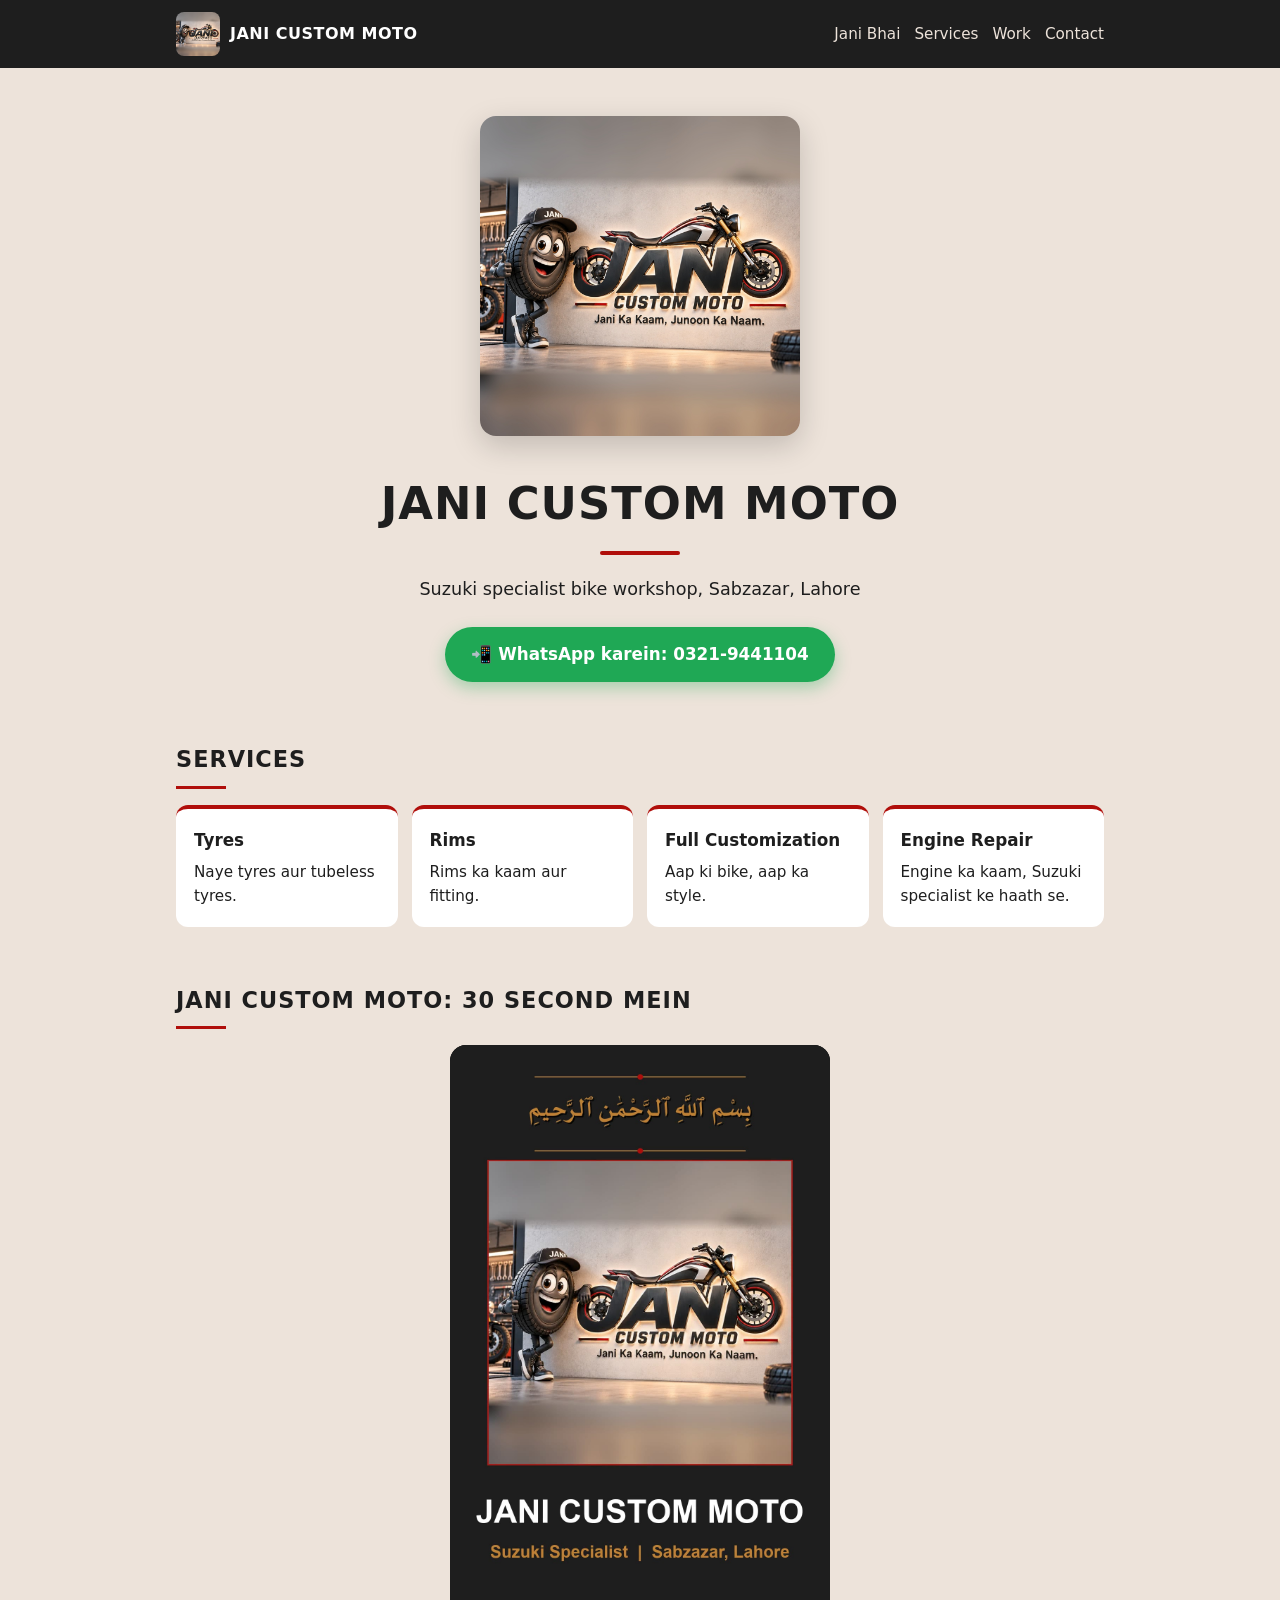
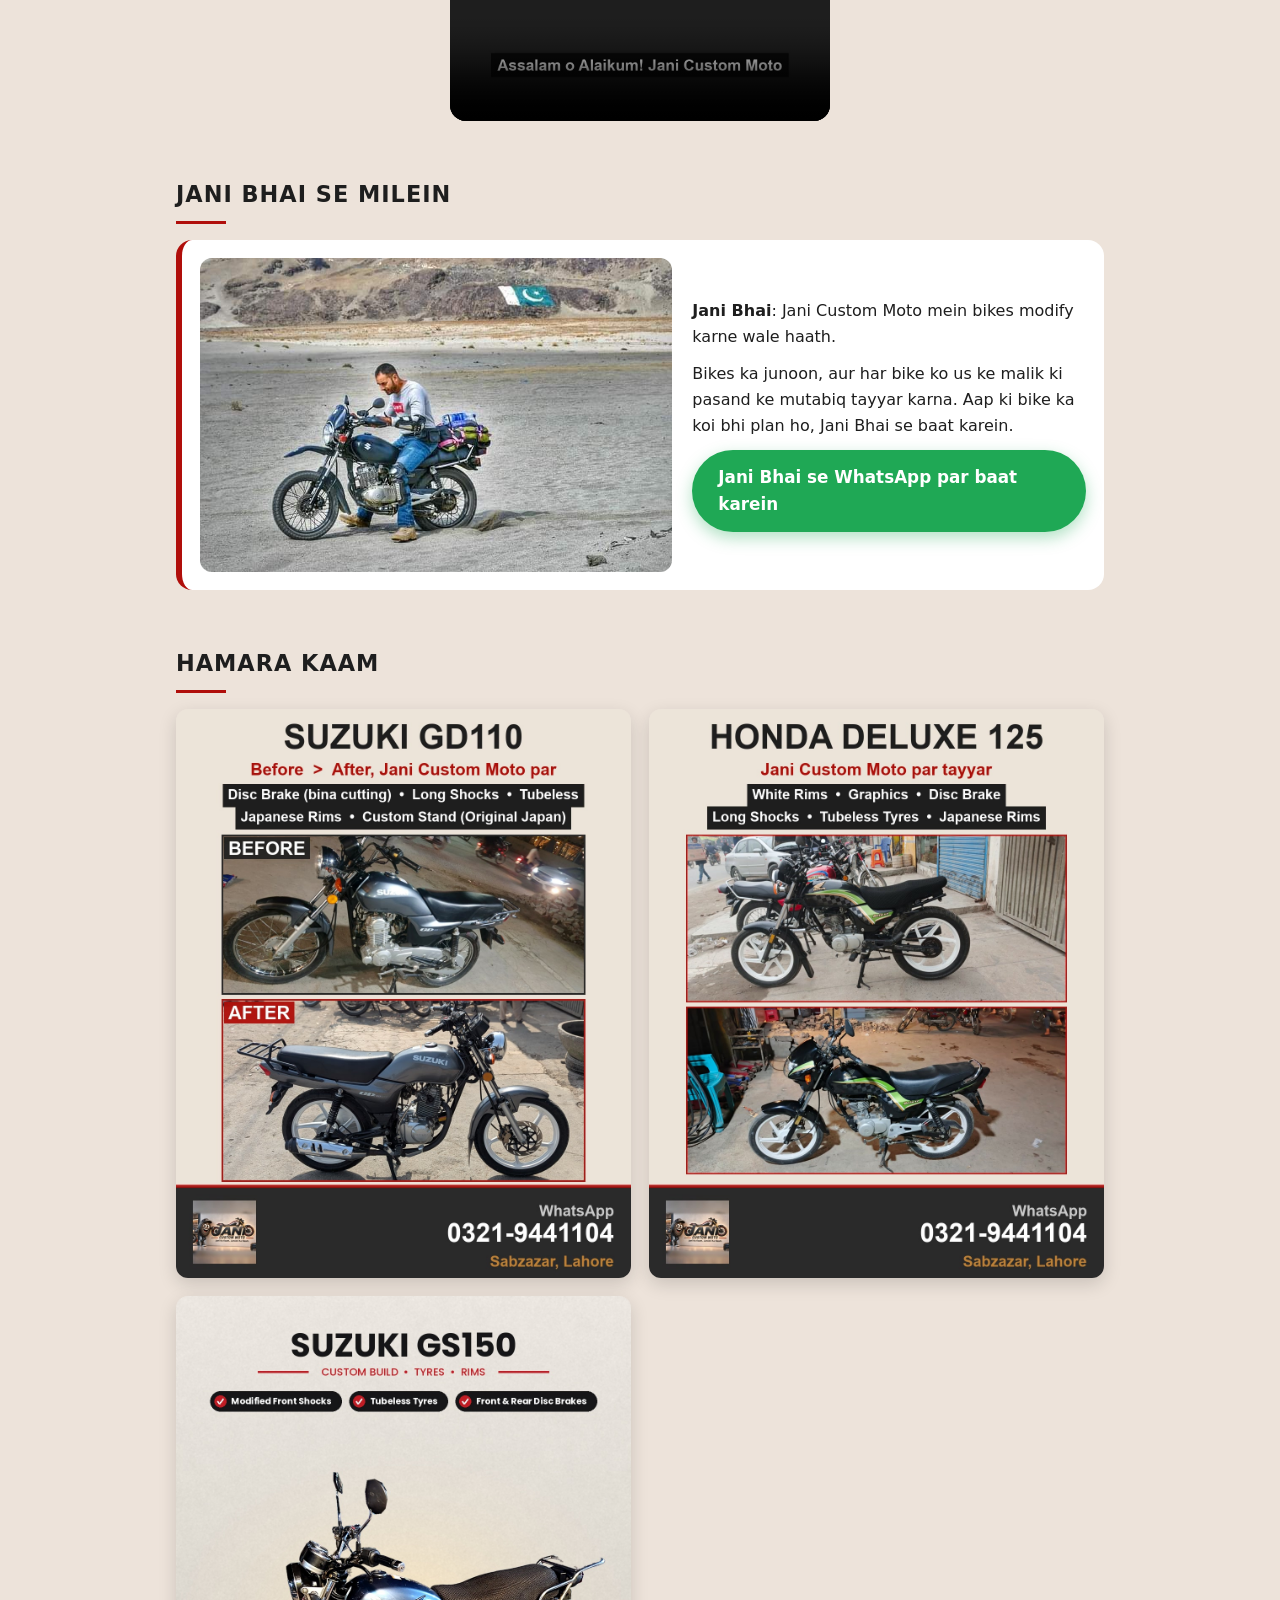
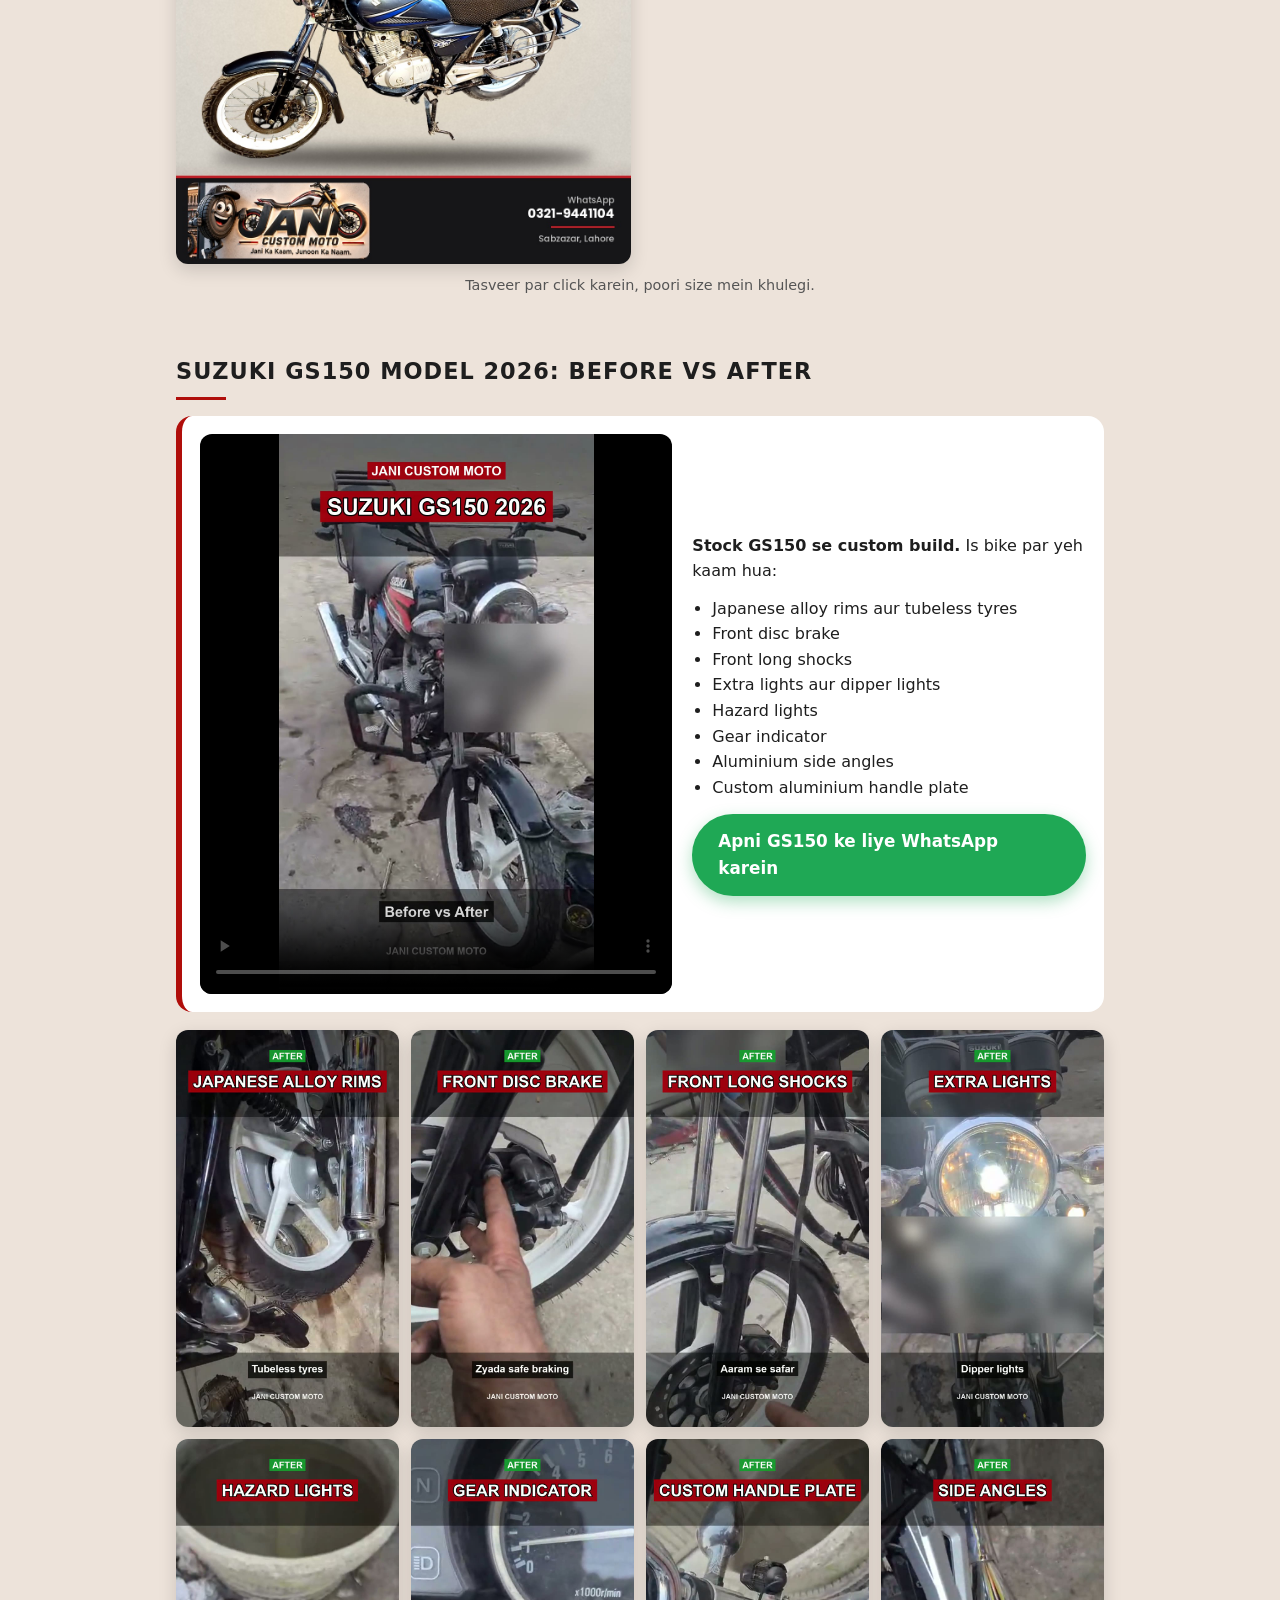
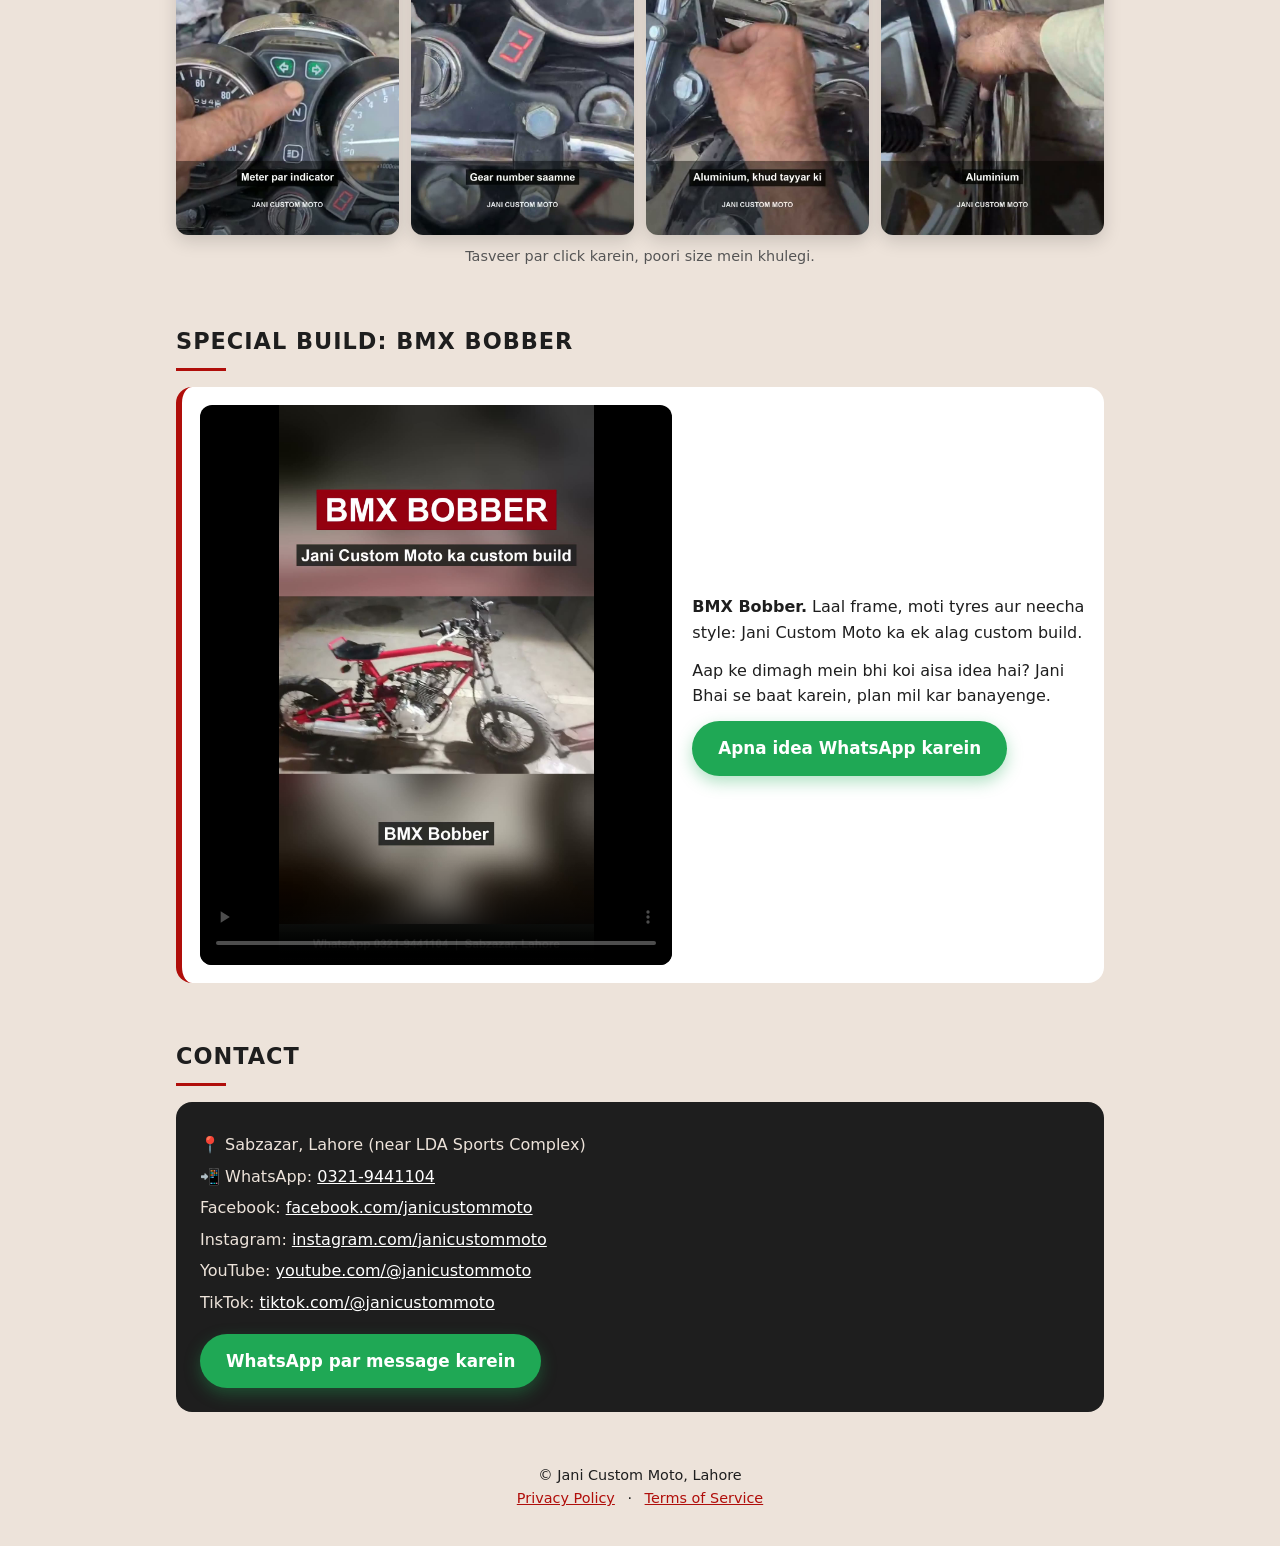
<file: index.html>
<!doctype html>
<html lang="en">
<head>
  <meta charset="utf-8">
  <meta name="viewport" content="width=device-width, initial-scale=1">
  <title>Jani Custom Moto | Suzuki Bike Workshop, Sabzazar Lahore</title>
  <meta name="description" content="Jani Custom Moto: Suzuki-specialist bike workshop in Sabzazar, Lahore. Tyres, rims, full customization and engine repair. WhatsApp 0321-9441104.">
  <meta property="og:title" content="Jani Custom Moto">
  <meta property="og:description" content="Suzuki-specialist bike workshop in Sabzazar, Lahore. Tyres, rims, customization, engine repair.">
  <meta property="og:image" content="img/logo.jpg">
  <link rel="icon" href="img/logo.jpg">
  <link rel="stylesheet" href="style.css?v=3">
</head>
<body>
  <header class="top">
    <div class="wrap">
      <a class="brand" href="./"><img src="img/logo.jpg" alt="">JANI CUSTOM MOTO</a>
      <nav><a href="#jani-bhai">Jani Bhai</a><a href="#services">Services</a><a href="#work">Work</a><a href="#contact">Contact</a></nav>
    </div>
  </header>

  <main class="wrap">
    <div class="hero">
      <img class="logo" src="img/logo.jpg" alt="Jani Custom Moto logo">
      <h1>Jani Custom Moto</h1>
      <div class="bar"></div>
      <p class="sub">Suzuki specialist bike workshop, Sabzazar, Lahore</p>
      <a class="btn" href="https://wa.me/923219441104">📲 WhatsApp karein: 0321-9441104</a>
    </div>

    <section id="services">
      <h2>Services</h2>
      <div class="services">
        <div class="card"><h3>Tyres</h3><p>Naye tyres aur tubeless tyres.</p></div>
        <div class="card"><h3>Rims</h3><p>Rims ka kaam aur fitting.</p></div>
        <div class="card"><h3>Full Customization</h3><p>Aap ki bike, aap ka style.</p></div>
        <div class="card"><h3>Engine Repair</h3><p>Engine ka kaam, Suzuki specialist ke haath se.</p></div>
      </div>
    </section>

    <section id="intro">
      <h2>Jani Custom Moto: 30 second mein</h2>
      <video src="media/jcm-intro.mp4?v=4" poster="media/jcm-intro-cover.jpg?v=3" controls muted playsinline preload="metadata" style="display:block;margin:0 auto;width:100%;max-width:380px;border-radius:16px;background:#000"></video>
    </section>

    <section id="jani-bhai">
      <h2>Jani Bhai se milein</h2>
      <div class="about">
        <img src="img/jani-bhai.jpg" alt="Jani Bhai apni Suzuki bike ke saath" loading="lazy">
        <div>
          <p><strong>Jani Bhai</strong>: Jani Custom Moto mein bikes modify karne wale haath.</p>
          <p>Bikes ka junoon, aur har bike ko us ke malik ki pasand ke mutabiq tayyar karna. Aap ki bike ka koi bhi plan ho, Jani Bhai se baat karein.</p>
          <a class="btn" href="https://wa.me/923219441104">Jani Bhai se WhatsApp par baat karein</a>
        </div>
      </div>
    </section>

    <section id="work">
      <h2>Hamara Kaam</h2>
      <div class="gallery">
        <a href="img/gd110-before-after.jpg?v=2" target="_blank"><img src="img/gd110-before-after.jpg?v=2" alt="Suzuki GD110 before and after: disc brake without cutting, long shocks, tubeless tyres, Japanese rims, custom stand (original Japan)" loading="lazy"></a>
        <a href="img/honda-deluxe-125.jpg?v=2" target="_blank"><img src="img/honda-deluxe-125.jpg?v=2" alt="Honda Deluxe 125: white rims, graphics, disc brake, long shocks, tubeless tyres, Japanese rims" loading="lazy"></a>
        <a href="img/gs150.jpg" target="_blank"><img src="img/gs150.jpg" alt="Suzuki GS150 custom build: modified front shocks, tubeless tyres, front and rear disc brakes" loading="lazy"></a>
      </div>
      <p class="hint">Tasveer par click karein, poori size mein khulegi.</p>
    </section>

    <section id="gs150-2026">
      <h2>Suzuki GS150 Model 2026: Before vs After</h2>
      <div class="about">
        <video src="media/gs150-2026-reel.mp4" poster="media/gs150-2026-reel-cover.jpg" controls muted playsinline preload="metadata" style="width:100%;border-radius:12px;max-height:560px;background:#000"></video>
        <div>
          <p><strong>Stock GS150 se custom build.</strong> Is bike par yeh kaam hua:</p>
          <ul>
            <li>Japanese alloy rims aur tubeless tyres</li>
            <li>Front disc brake</li>
            <li>Front long shocks</li>
            <li>Extra lights aur dipper lights</li>
            <li>Hazard lights</li>
            <li>Gear indicator</li>
            <li>Aluminium side angles</li>
            <li>Custom aluminium handle plate</li>
          </ul>
          <a class="btn" href="https://wa.me/923219441104">Apni GS150 ke liye WhatsApp karein</a>
        </div>
      </div>
      <div class="gallery shots">
        <a href="img/gs150-2026-alloy-rims.jpg" target="_blank"><img src="img/gs150-2026-alloy-rims.jpg" alt="Suzuki GS150 Model 2026: Japanese alloy rims aur tubeless tyres" loading="lazy"></a>
        <a href="img/gs150-2026-disc-brake.jpg" target="_blank"><img src="img/gs150-2026-disc-brake.jpg" alt="Suzuki GS150 Model 2026: Front disc brake" loading="lazy"></a>
        <a href="img/gs150-2026-long-shocks.jpg" target="_blank"><img src="img/gs150-2026-long-shocks.jpg" alt="Suzuki GS150 Model 2026: Front long shocks" loading="lazy"></a>
        <a href="img/gs150-2026-extra-lights.jpg" target="_blank"><img src="img/gs150-2026-extra-lights.jpg" alt="Suzuki GS150 Model 2026: Extra lights aur dipper lights" loading="lazy"></a>
        <a href="img/gs150-2026-hazard-lights.jpg" target="_blank"><img src="img/gs150-2026-hazard-lights.jpg" alt="Suzuki GS150 Model 2026: Hazard lights" loading="lazy"></a>
        <a href="img/gs150-2026-gear-indicator.jpg" target="_blank"><img src="img/gs150-2026-gear-indicator.jpg" alt="Suzuki GS150 Model 2026: Gear indicator" loading="lazy"></a>
        <a href="img/gs150-2026-handle-plate.jpg" target="_blank"><img src="img/gs150-2026-handle-plate.jpg" alt="Suzuki GS150 Model 2026: Custom aluminium handle plate" loading="lazy"></a>
        <a href="img/gs150-2026-side-angles.jpg" target="_blank"><img src="img/gs150-2026-side-angles.jpg" alt="Suzuki GS150 Model 2026: Aluminium side angles" loading="lazy"></a>
      </div>
      <p class="hint">Tasveer par click karein, poori size mein khulegi.</p>
    </section>

    <section id="bmx-bobber">
      <h2>Special Build: BMX Bobber</h2>
      <div class="about">
        <video src="media/bmx-bobber-reel.mp4" poster="media/bmx-bobber-reel-cover.jpg" controls muted loop playsinline preload="metadata" style="width:100%;border-radius:12px;max-height:560px;background:#000"></video>
        <div>
          <p><strong>BMX Bobber.</strong> Laal frame, moti tyres aur neecha style: Jani Custom Moto ka ek alag custom build.</p>
          <p>Aap ke dimagh mein bhi koi aisa idea hai? Jani Bhai se baat karein, plan mil kar banayenge.</p>
          <a class="btn" href="https://wa.me/923219441104">Apna idea WhatsApp karein</a>
        </div>
      </div>
    </section>

    <section id="contact">
      <h2>Contact</h2>
      <div class="contact">
        <ul>
          <li>📍 Sabzazar, Lahore (near LDA Sports Complex)</li>
          <li>📲 WhatsApp: <a href="https://wa.me/923219441104">0321-9441104</a></li>
          <li>Facebook: <a href="https://www.facebook.com/janicustommoto">facebook.com/janicustommoto</a></li>
          <li>Instagram: <a href="https://www.instagram.com/janicustommoto">instagram.com/janicustommoto</a></li>
          <li>YouTube: <a href="https://www.youtube.com/@janicustommoto">youtube.com/@janicustommoto</a></li>
          <li>TikTok: <a href="https://www.tiktok.com/@janicustommoto">tiktok.com/@janicustommoto</a></li>
        </ul>
        <a class="btn" href="https://wa.me/923219441104">WhatsApp par message karein</a>
      </div>
    </section>
  </main>

  <footer>
    © Jani Custom Moto, Lahore
    <br><a href="privacy.html">Privacy Policy</a> · <a href="terms.html">Terms of Service</a>
  </footer>
</body>
</html>
</file>
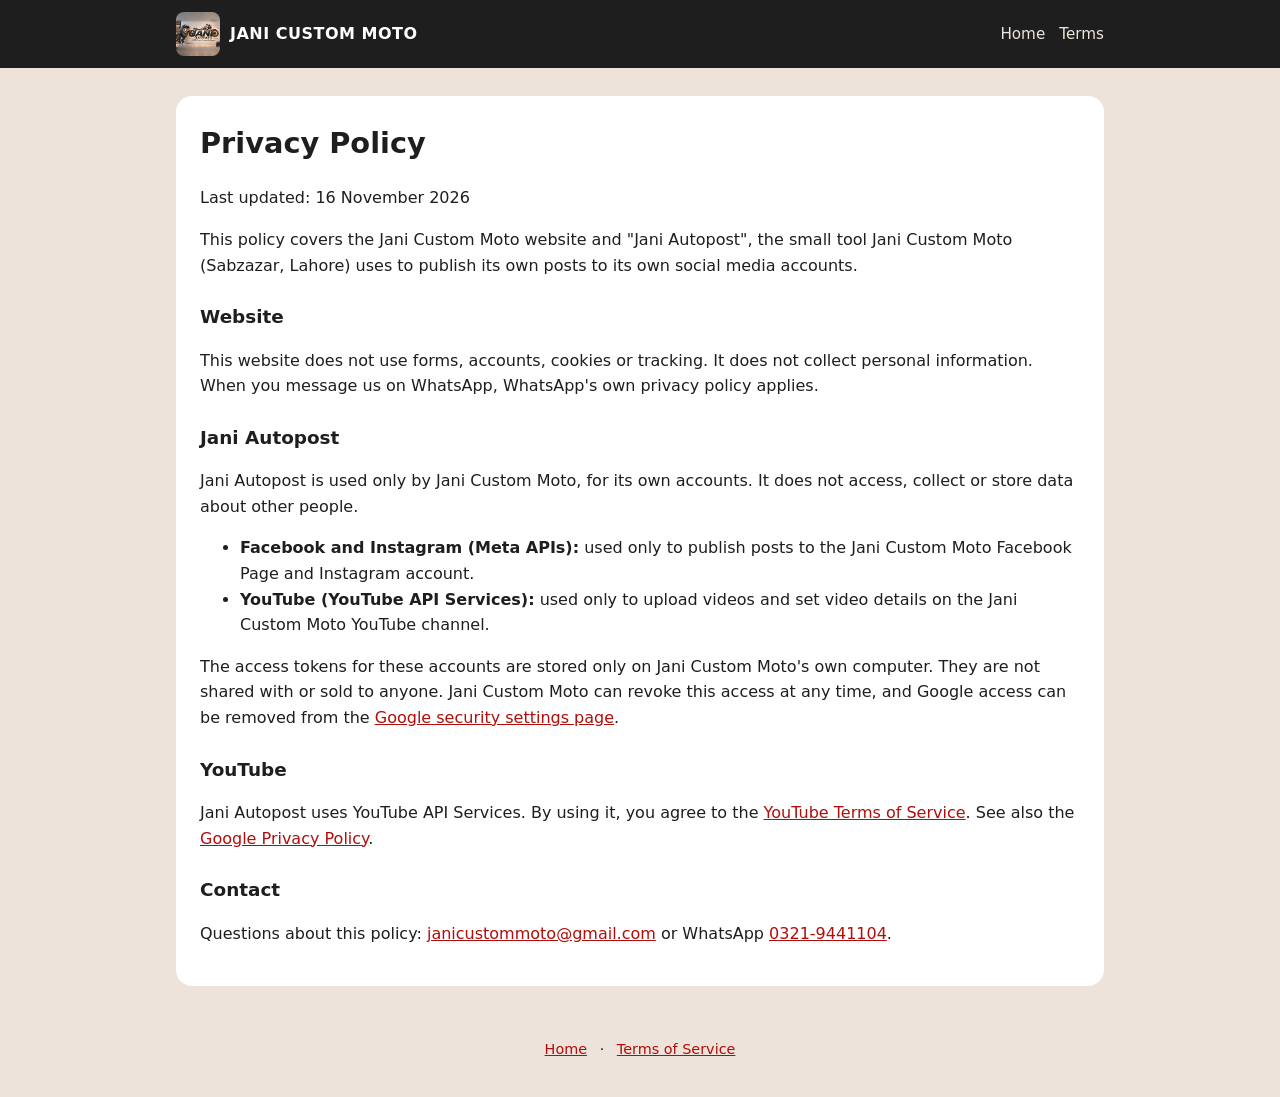
<file: privacy.html>
<!doctype html>
<html lang="en">
<head>
  <meta charset="utf-8">
  <meta name="viewport" content="width=device-width, initial-scale=1">
  <title>Privacy Policy | Jani Custom Moto</title>
  <link rel="icon" href="img/logo.jpg">
  <link rel="stylesheet" href="style.css">
</head>
<body>
  <header class="top">
    <div class="wrap">
      <a class="brand" href="./"><img src="img/logo.jpg" alt="">JANI CUSTOM MOTO</a>
      <nav><a href="./">Home</a><a href="terms.html">Terms</a></nav>
    </div>
  </header>
  <main class="wrap">
    <div class="doc">
      <h1>Privacy Policy</h1>
      <p>Last updated: 16 November 2026</p>

      <p>This policy covers the Jani Custom Moto website and "Jani Autopost", the small tool Jani Custom Moto (Sabzazar, Lahore) uses to publish its own posts to its own social media accounts.</p>

      <h2>Website</h2>
      <p>This website does not use forms, accounts, cookies or tracking. It does not collect personal information. When you message us on WhatsApp, WhatsApp's own privacy policy applies.</p>

      <h2>Jani Autopost</h2>
      <p>Jani Autopost is used only by Jani Custom Moto, for its own accounts. It does not access, collect or store data about other people.</p>
      <ul>
        <li><strong>Facebook and Instagram (Meta APIs):</strong> used only to publish posts to the Jani Custom Moto Facebook Page and Instagram account.</li>
        <li><strong>YouTube (YouTube API Services):</strong> used only to upload videos and set video details on the Jani Custom Moto YouTube channel.</li>
      </ul>
      <p>The access tokens for these accounts are stored only on Jani Custom Moto's own computer. They are not shared with or sold to anyone. Jani Custom Moto can revoke this access at any time, and Google access can be removed from the <a href="https://myaccount.google.com/permissions">Google security settings page</a>.</p>

      <h2>YouTube</h2>
      <p>Jani Autopost uses YouTube API Services. By using it, you agree to the <a href="https://www.youtube.com/t/terms">YouTube Terms of Service</a>. See also the <a href="https://policies.google.com/privacy">Google Privacy Policy</a>.</p>

      <h2>Contact</h2>
      <p>Questions about this policy: <a href="mailto:janicustommoto@gmail.com">janicustommoto@gmail.com</a> or WhatsApp <a href="https://wa.me/923219441104">0321-9441104</a>.</p>
    </div>
  </main>
  <footer><a href="./">Home</a> · <a href="terms.html">Terms of Service</a></footer>
</body>
</html>
</file>
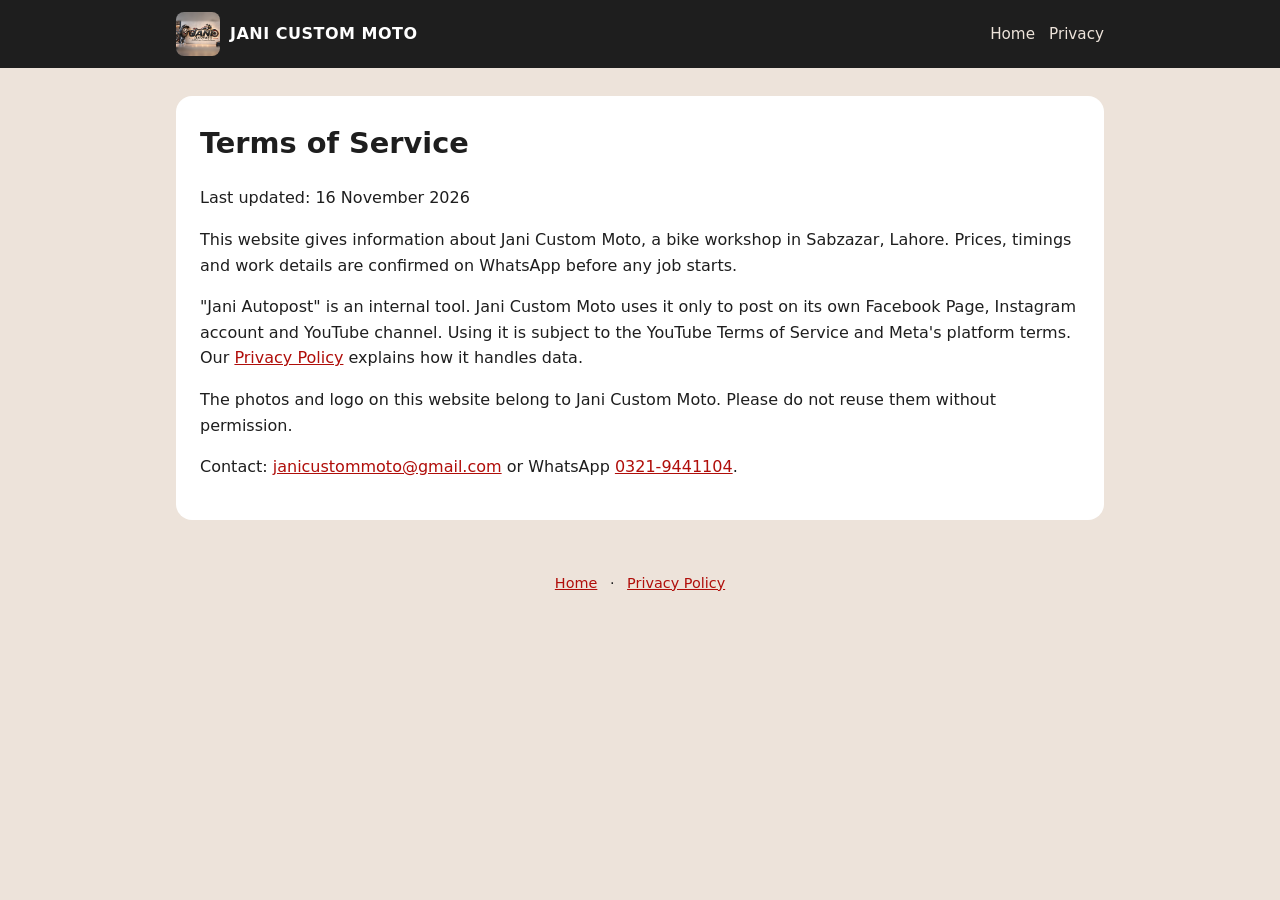
<file: terms.html>
<!doctype html>
<html lang="en">
<head>
  <meta charset="utf-8">
  <meta name="viewport" content="width=device-width, initial-scale=1">
  <title>Terms of Service | Jani Custom Moto</title>
  <link rel="icon" href="img/logo.jpg">
  <link rel="stylesheet" href="style.css">
</head>
<body>
  <header class="top">
    <div class="wrap">
      <a class="brand" href="./"><img src="img/logo.jpg" alt="">JANI CUSTOM MOTO</a>
      <nav><a href="./">Home</a><a href="privacy.html">Privacy</a></nav>
    </div>
  </header>
  <main class="wrap">
    <div class="doc">
      <h1>Terms of Service</h1>
      <p>Last updated: 16 November 2026</p>
      <p>This website gives information about Jani Custom Moto, a bike workshop in Sabzazar, Lahore. Prices, timings and work details are confirmed on WhatsApp before any job starts.</p>
      <p>"Jani Autopost" is an internal tool. Jani Custom Moto uses it only to post on its own Facebook Page, Instagram account and YouTube channel. Using it is subject to the YouTube Terms of Service and Meta's platform terms. Our <a href="privacy.html">Privacy Policy</a> explains how it handles data.</p>
      <p>The photos and logo on this website belong to Jani Custom Moto. Please do not reuse them without permission.</p>
      <p>Contact: <a href="mailto:janicustommoto@gmail.com">janicustommoto@gmail.com</a> or WhatsApp <a href="https://wa.me/923219441104">0321-9441104</a>.</p>
    </div>
  </main>
  <footer><a href="./">Home</a> · <a href="privacy.html">Privacy Policy</a></footer>
</body>
</html>
</file>
<file: style.css>
:root {
  --black: #1E1E1E;
  --red: #B00E0A;
  --gold: #C18034;
  --concrete: #EDE3DA;
  --white: #ffffff;
}
* { box-sizing: border-box; }
body {
  margin: 0;
  font-family: "Poppins", system-ui, -apple-system, "Segoe UI", Roboto, sans-serif;
  background: var(--concrete);
  color: var(--black);
  line-height: 1.6;
}
a { color: var(--red); }
.wrap { max-width: 960px; margin: 0 auto; padding: 0 16px; }

header.top { background: var(--black); color: var(--white); }
header.top .wrap { display: flex; align-items: center; justify-content: space-between; gap: 12px; padding-top: 12px; padding-bottom: 12px; }
header.top .brand { display: flex; align-items: center; gap: 10px; color: var(--white); text-decoration: none; font-weight: 800; letter-spacing: .5px; }
header.top .brand img { width: 44px; height: 44px; border-radius: 8px; object-fit: cover; }
header.top nav a { color: var(--concrete); text-decoration: none; margin-left: 14px; font-size: .95rem; }
header.top nav a:hover { color: var(--white); }

.hero { padding: 48px 0 32px; text-align: center; }
.hero img.logo { width: min(320px, 80%); border-radius: 16px; box-shadow: 0 10px 30px rgba(0,0,0,.18); }
.hero h1 { font-size: clamp(1.8rem, 5vw, 2.8rem); margin: 24px 0 4px; text-transform: uppercase; letter-spacing: 1px; }
.hero p.sub { margin: 0 0 24px; font-size: 1.1rem; }
.bar { width: 80px; height: 4px; background: var(--red); margin: 12px auto 20px; border-radius: 2px; }

.btn {
  display: inline-block; background: #1FA855; color: var(--white); text-decoration: none;
  padding: 14px 26px; border-radius: 999px; font-weight: 700; font-size: 1.05rem;
  box-shadow: 0 6px 16px rgba(31,168,85,.35);
}
.btn:hover { filter: brightness(1.05); }

section { padding: 28px 0; }
section h2 { text-transform: uppercase; letter-spacing: 1px; font-size: 1.4rem; margin: 0 0 16px; }
section h2::after { content: ""; display: block; width: 50px; height: 3px; background: var(--red); margin-top: 8px; }

.services { display: grid; grid-template-columns: repeat(auto-fit, minmax(200px, 1fr)); gap: 14px; }
.card { background: var(--white); border-radius: 12px; padding: 18px; border-top: 4px solid var(--red); }
.card h3 { margin: 0 0 6px; font-size: 1.05rem; }
.card p { margin: 0; font-size: .95rem; }

.gallery { display: grid; grid-template-columns: repeat(2, minmax(0, 1fr)); gap: 18px; }
.gallery a { display: block; }
.gallery img { width: 100%; height: auto; border-radius: 12px; display: block; box-shadow: 0 6px 18px rgba(0,0,0,.15); }
.hint { text-align: center; font-size: .9rem; color: #555; margin: 10px 0 0; }
@media (max-width: 640px) { .gallery { grid-template-columns: 1fr; } }

.about { display: grid; grid-template-columns: 1.2fr 1fr; gap: 20px; align-items: center; background: var(--white); border-radius: 16px; padding: 18px; border-left: 6px solid var(--red); }
.about img { width: 100%; border-radius: 12px; display: block; }
.about p { margin: 0 0 12px; }
@media (max-width: 700px) { .about { grid-template-columns: 1fr; } }

.contact { background: var(--black); color: var(--concrete); border-radius: 16px; padding: 24px; }
.contact a { color: var(--white); }
.contact ul { list-style: none; padding: 0; margin: 0 0 18px; }
.contact li { margin: 6px 0; }

.doc { background: var(--white); border-radius: 16px; padding: 24px; margin: 28px 0; }
.doc h1 { margin-top: 0; font-size: 1.8rem; }
.doc h2 { font-size: 1.15rem; margin-top: 24px; }

footer { text-align: center; padding: 24px 16px 36px; font-size: .9rem; }
footer a { margin: 0 8px; }

@media (max-width: 560px) {
  header.top .wrap { flex-direction: column; }
  header.top nav a { margin: 0 7px; }
}

.gallery.shots { grid-template-columns: repeat(4, minmax(0, 1fr)); gap: 12px; margin-top: 18px; }
.about ul { margin: 0 0 14px; padding-left: 20px; }
@media (max-width: 640px) { .gallery.shots { grid-template-columns: repeat(2, minmax(0, 1fr)); } }
</file>
